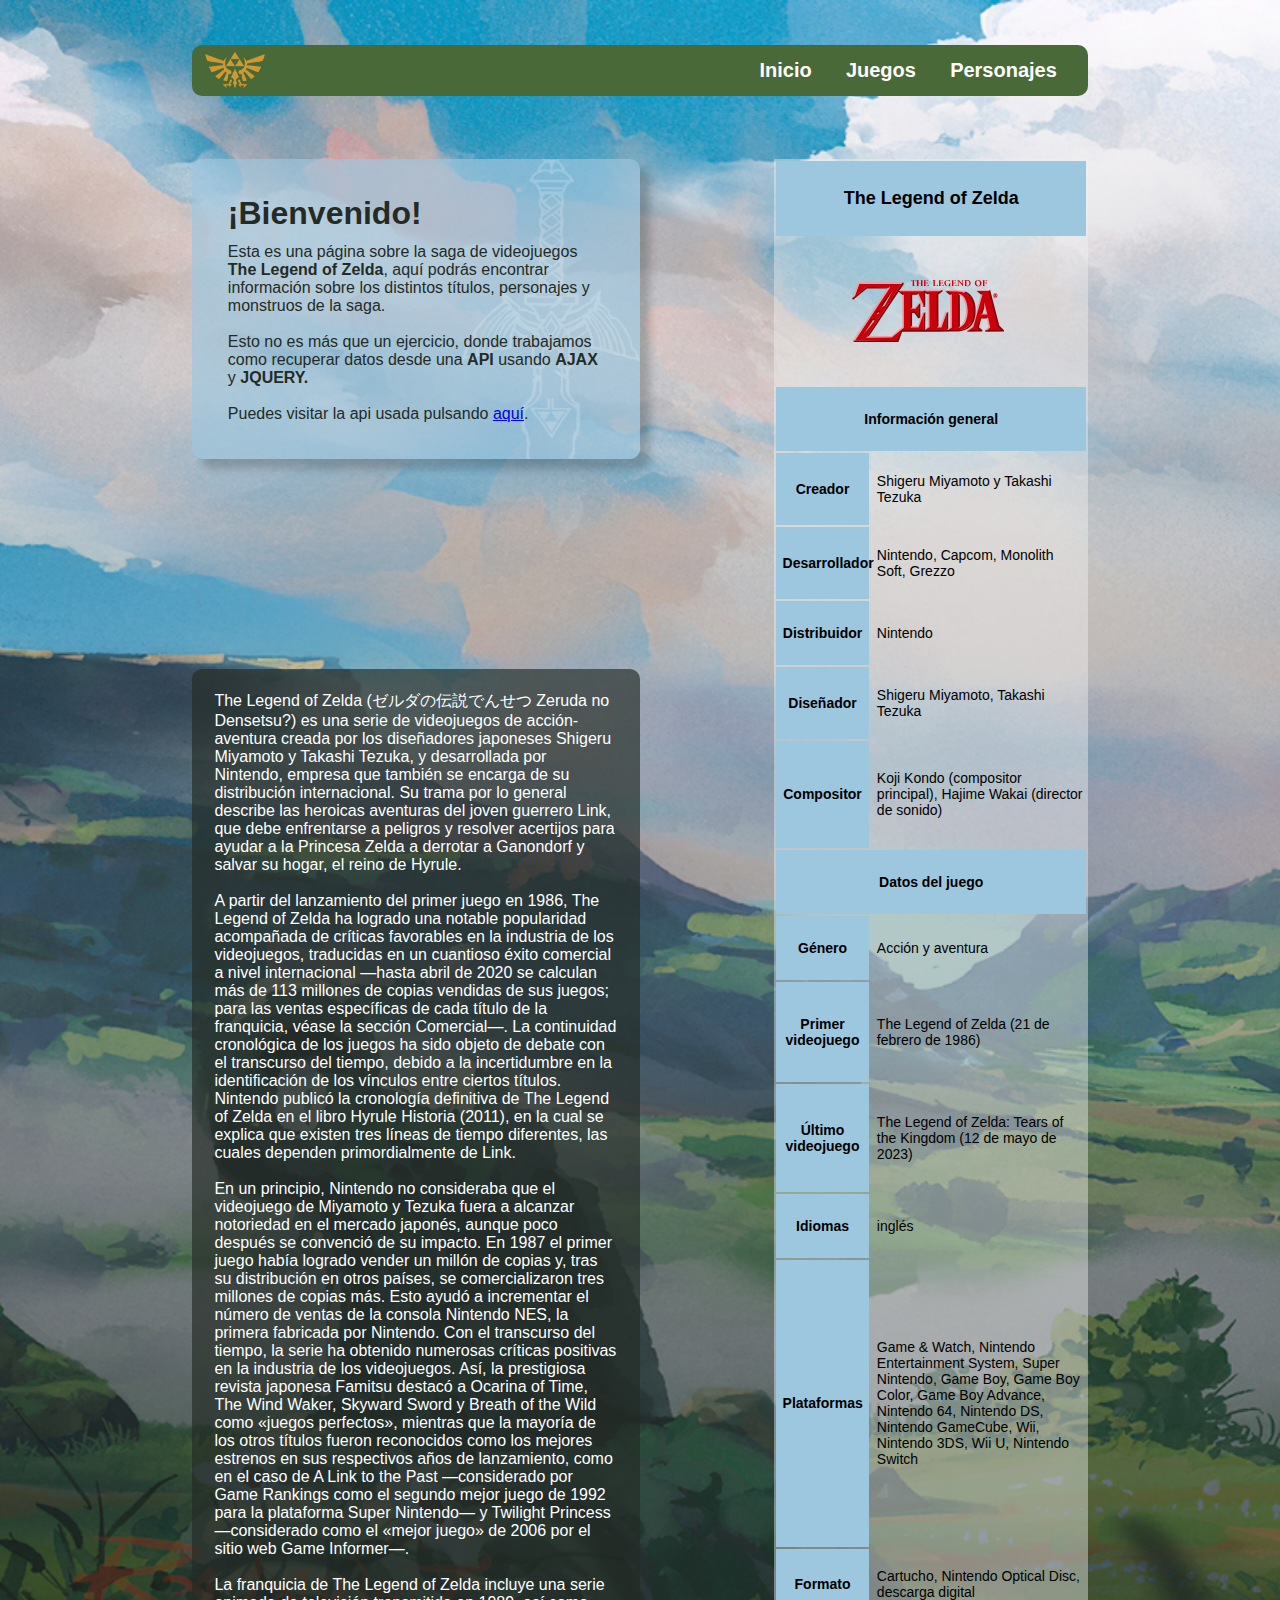
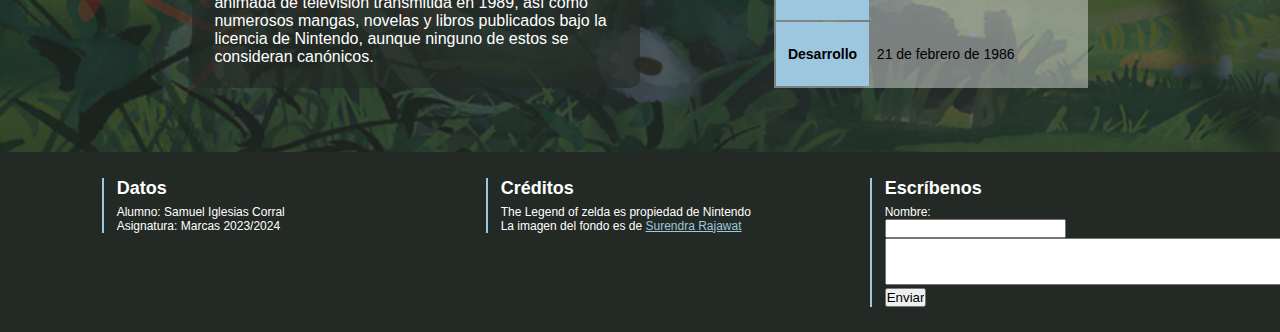
<file: index.html>
<!DOCTYPE html>
<html lang="en">
<head>
    <meta charset="UTF-8">
    <meta name="viewport" content="width=device-width, initial-scale=1.0">
    <title>Document</title>
    <link rel="stylesheet" href="estilo.css">
    <link rel="stylesheet" href="estiloTabla.css">
    <script src="https://code.jquery.com/jquery-3.7.1.min.js" defer></script>
    <script src="script.js" defer></script>
</head>
<body>
    <div class="contenido">
        <!---Barra navegaciion-->
        <div class="navbar">
            <div id="logoContainer"><img src="imagenes/logo4.webp" alt="Triforce Logo" style="padding-top: 5%;"></div>
            <span class="tab"><a href="index.html">Inicio</a></span>
            <span class="tab"><a href="juegos.html">Juegos</a></span>
            <span class="tab"><a href="personajes.html">Personajes</a></span>
        </div>

        <!--Main-->
        <div class="main">
            <div class="bienvenida">
                <h1>¡Bienvenido!</h1>
                <p>Esta es una página sobre la saga de videojuegos <b>The Legend of Zelda</b>, aquí podrás encontrar información sobre los distintos títulos, personajes y monstruos de la saga.
                <br><br>Esto no es más que un ejercicio, donde trabajamos como recuperar datos desde una <b>API</b> usando <b>AJAX</b> y <b>JQUERY.</b>
                <br><br>Puedes visitar la api usada pulsando <a href="https://docs.zelda.fanapis.com/">aquí</a>.
                </p>
            </div>
            <table class="tablainfo">
                <tr>
                    <th colspan="2" class="titulo">The Legend of Zelda</th>
                </tr>
                <tr >
                <tr class="imagenTablainfoTR">
                    <td colspan="2" class="imagenTablainfo">
                        <img src="imagenes/Zelda_Logo.svg">

                    </td>
                </tr>
                <tr class="header">
                    <th colspan="2">Información general</th>
                </tr>
                <tr>
                    <th>Creador</th>
                    <td>Shigeru Miyamoto y Takashi Tezuka</td>
                </tr>
                <tr>
                    <th>Desarrollador</th>
                    <td>Nintendo, Capcom, Monolith Soft, Grezzo</td>
                </tr>
                <tr>
                    <th>Distribuidor</th>
                    <td>Nintendo</td>
                </tr>
                <tr>
                    <th>Diseñador</th>
                    <td>Shigeru Miyamoto, Takashi Tezuka</td>
                </tr>
                <tr>
                    <th>Compositor</th>
                    <td>Koji Kondo (compositor principal), Hajime Wakai (director de sonido)</td>
                </tr>
                <tr class="header">
                    <th colspan="2">Datos del juego</th>
                </tr>
                <tr>
                    <th>Género</th>
                    <td>Acción y aventura</td>
                </tr>
                <tr>
                    <th>Primer videojuego</th>
                    <td>The Legend of Zelda (21 de febrero de 1986)</td>
                </tr>
                <tr>
                    <th>Último videojuego</th>
                    <td>The Legend of Zelda: Tears of the Kingdom (12 de mayo de 2023)</td>
                </tr>
                <tr>
                    <th>Idiomas</th>
                    <td>inglés</td>
                </tr>
                <tr>
                    <th>Plataformas</th>
                    <td>Game & Watch, Nintendo Entertainment System, Super Nintendo, Game Boy, Game Boy Color, Game Boy Advance, Nintendo 64, Nintendo DS, Nintendo GameCube, Wii, Nintendo 3DS, Wii U, Nintendo Switch</td>
                </tr>
                <tr>
                    <th>Formato</th>
                    <td>Cartucho, Nintendo Optical Disc, descarga digital</td>
                </tr>
                <tr>
                    <th>Desarrollo</th>
                    <td>21 de febrero de 1986</td>
                </tr>
            </table>
            <div class="textoMain">
                The Legend of Zelda (ゼルダの伝説でんせつ Zeruda no Densetsu?) es una serie de videojuegos de acción-aventura creada por los diseñadores 
                japoneses Shigeru Miyamoto y Takashi Tezuka, y desarrollada por Nintendo, empresa que también se encarga de su distribución internacional. 
                Su trama por lo general describe las heroicas aventuras del joven guerrero Link, que debe enfrentarse a peligros y resolver acertijos para ayudar a la Princesa Zelda 
                a derrotar a Ganondorf y salvar su hogar, el reino de Hyrule.
                <br><br>
                A partir del lanzamiento del primer juego en 1986, The Legend of Zelda ha logrado una notable popularidad acompañada de críticas favorables en la industria de los videojuegos,
                 traducidas en un cuantioso éxito comercial a nivel internacional —hasta abril de 2020 se calculan más de 113 millones de copias vendidas de sus juegos; para las ventas específicas de cada título de la franquicia,
                  véase la sección Comercial—. La continuidad cronológica de los juegos ha sido objeto de debate con el transcurso del tiempo, debido a la incertidumbre en la identificación de 
                  los vínculos entre ciertos títulos. Nintendo publicó la cronología definitiva de The Legend of Zelda en el libro Hyrule Historia (2011), en la cual se explica que existen tres líneas de tiempo diferentes,
                   las cuales dependen primordialmente de Link.
                <br><br>
                En un principio, Nintendo no consideraba que el videojuego de Miyamoto y Tezuka fuera a alcanzar notoriedad en el mercado japonés, aunque poco después se convenció de su impacto. 
                En 1987 el primer juego había logrado vender un millón de copias y, tras su distribución en otros países, se comercializaron tres millones de copias más. Esto ayudó a incrementar 
                el número de ventas de la consola Nintendo NES, la primera fabricada por Nintendo. Con el transcurso del tiempo, la serie ha obtenido numerosas críticas positivas en la industria 
                de los videojuegos. Así, la prestigiosa revista japonesa Famitsu destacó a Ocarina of Time, The Wind Waker, Skyward Sword y Breath of the Wild como «juegos perfectos», 
                mientras que la mayoría de los otros títulos fueron reconocidos como los mejores estrenos en sus respectivos años de lanzamiento, como en el caso de A Link to the Past 
                —considerado por Game Rankings como el segundo mejor juego de 1992 para la plataforma Super Nintendo— y Twilight Princess —considerado como el «mejor juego» de 2006 por el sitio web Game Informer—.
                <br><br>
                La franquicia de The Legend of Zelda incluye una serie animada de televisión transmitida en 1989, así como numerosos mangas, novelas y libros publicados bajo la licencia de Nintendo, aunque ninguno de estos se consideran canónicos.
            </div>
        </div>
        
    </div>

    <!--Footer-->
    <footer>
        <div class="foot1">
            <h2>Datos</h2>
            Alumno: Samuel Iglesias Corral <br>
            Asignatura: Marcas 2023/2024
        </div>
        <div class="foot2">
            <h2>Créditos</h2>
            The Legend of zelda es propiedad de Nintendo
            <br>La imagen del fondo es de <a href="https://rajawats.com/">Surendra Rajawat</a>
        </div>
        <div class="foot3">
            <h2>Escríbenos</h2>
            <form action="">
                <label for="fname">Nombre:</label><br>
                <input type="text" id="fname" name="fname"><br>
                <textarea name="" id="" rows="3" cols="55"></textarea>
                <input type="submit" value="Enviar">
            </form>
            
        </div>
    </footer>
</body>
</html>
</file>
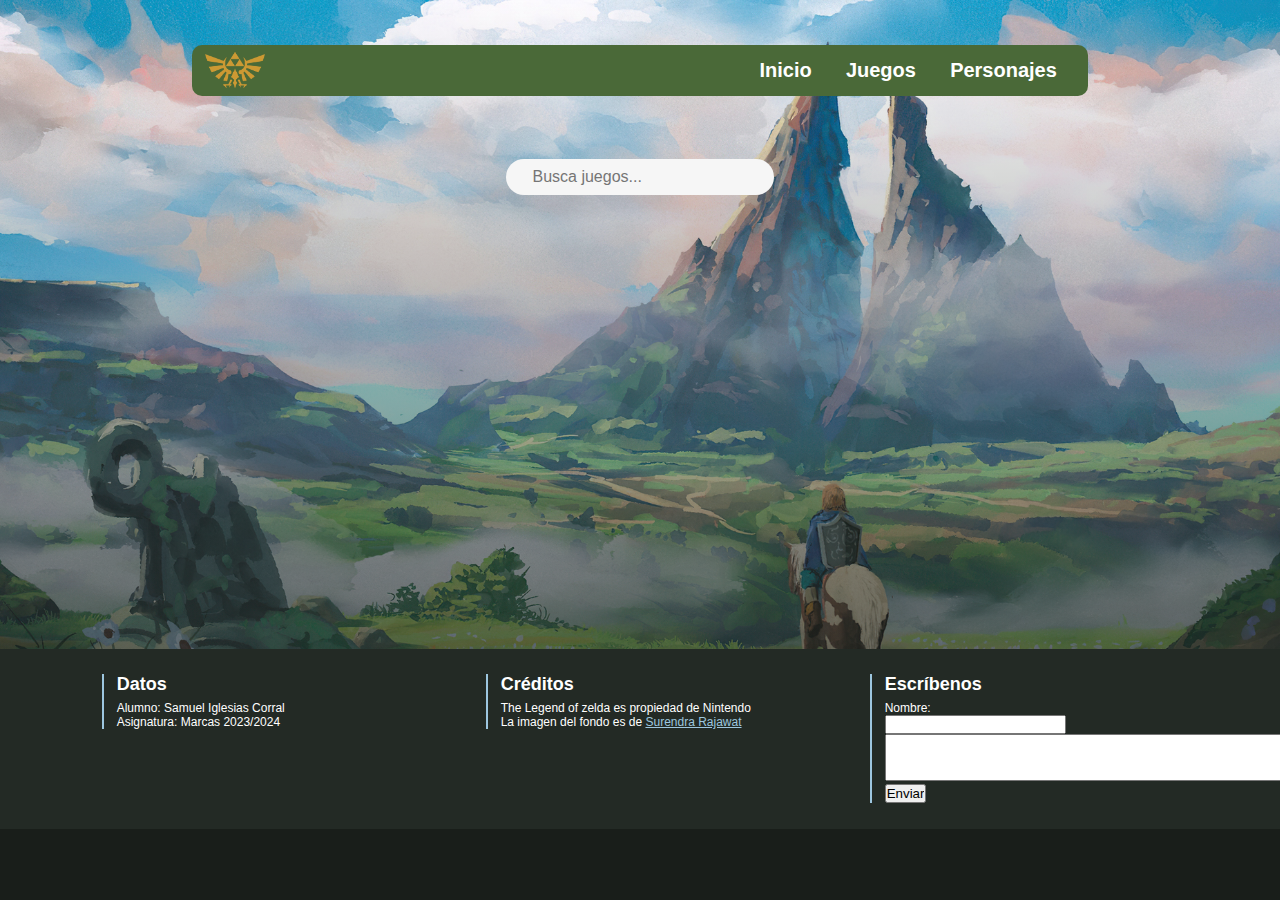
<file: juegos.html>
<!DOCTYPE html>
<html lang="en">
<head>
    <meta charset="UTF-8">
    <meta name="viewport" content="width=device-width, initial-scale=1.0">
    <title>Document</title>
    <link rel="stylesheet" href="estilo.css">
    <script src="https://code.jquery.com/jquery-3.7.1.min.js" defer></script>
    <script src="script.js" defer></script>
</head>
<body>

    <div class="contenido">
        <!---Barra navegaciion-->
        <div class="navbar">
            <div id="logoContainer"><img src="imagenes/logo4.webp" alt="Triforce Logo" style="padding-top: 5%;"></div>
            <span class="tab"><a href="index.html">Inicio</a></span>
            <span class="tab"><a href="juegos.html">Juegos</a></span>
            <span class="tab"><a href="personajes.html">Personajes</a></span>
            
        </div>

        <!---Buscador-->
        <div class="searchcontainer">
            <input type="search" name="" class="searchbar" placeholder="Busca juegos...">
        </div>

        <!--Contenedor cartas-->
        <div class="cardcontainer">
            
        </div>
    
        
    </div>

    <!--Template carta-->
    <template id="cardTemplate">
        <div class="card" data-indice="">
            
            <h3 class="nombre"></h3>
            <div><b class="fecha"></b></div>
            <p class="descripcion"></p>
            
        </div>
    </template>

    <!--Footer-->
    <footer>
        <div class="foot1">
            <h2>Datos</h2>
            Alumno: Samuel Iglesias Corral <br>
            Asignatura: Marcas 2023/2024
        </div>
        <div class="foot2">
            <h2>Créditos</h2>
            The Legend of zelda es propiedad de Nintendo
            <br>La imagen del fondo es de <a href="https://rajawats.com/">Surendra Rajawat</a>
        </div>
        <div class="foot3">
            <h2>Escríbenos</h2>
            <form action="">
                <label for="fname">Nombre:</label><br>
                <input type="text" id="fname" name="fname"><br>
                <textarea name="" id="" rows="3" cols="55"></textarea>
                <input type="submit" value="Enviar">
            </form>
            
        </div>
    </footer>
    
</body>
</html>
</file>
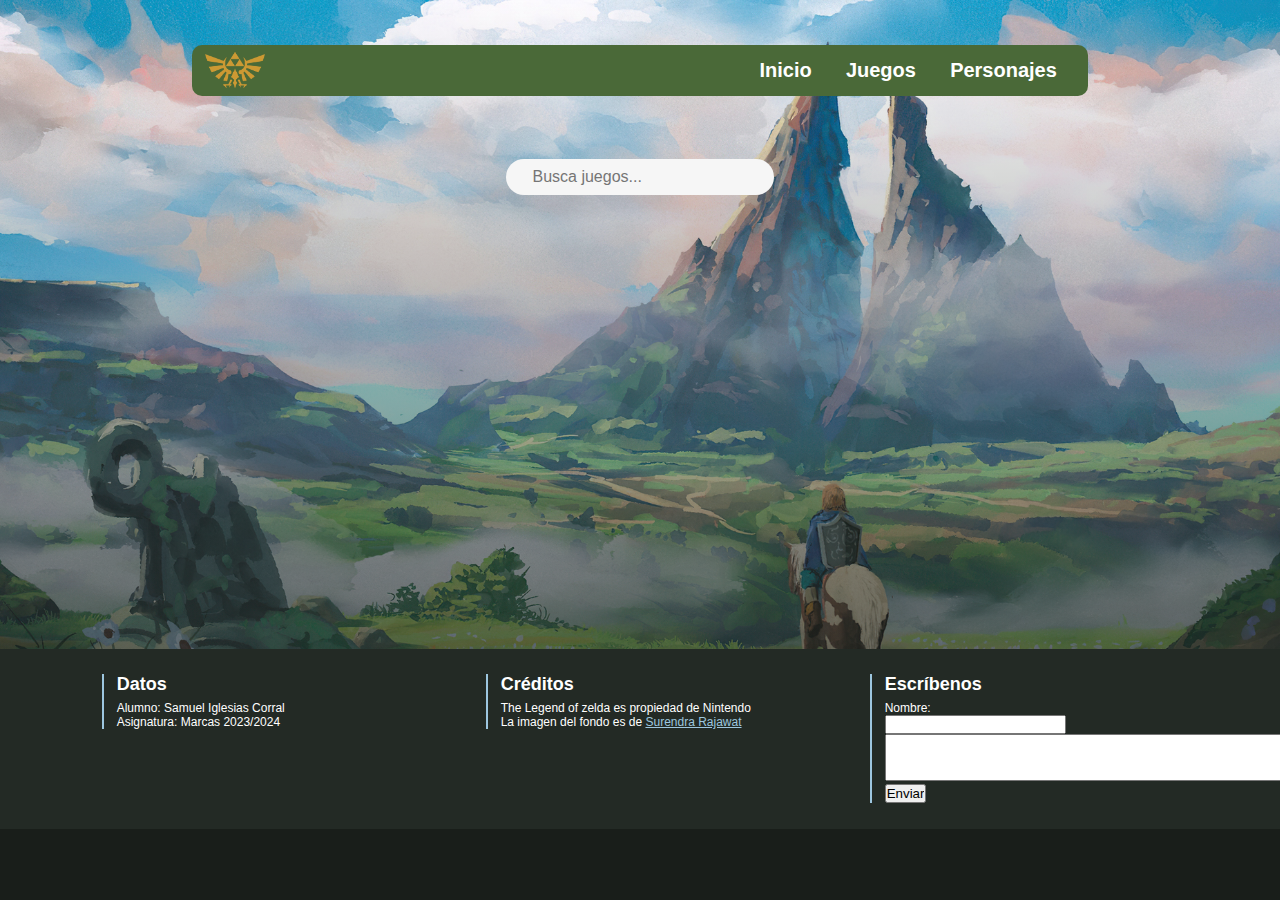
<file: personajes.html>
<!DOCTYPE html>
<html lang="en">
<head>
    <meta charset="UTF-8">
    <meta name="viewport" content="width=device-width, initial-scale=1.0">
    <title>Document</title>
    <link rel="stylesheet" href="estilo.css">

    <script src="https://code.jquery.com/jquery-3.7.1.min.js" defer></script>
    <script src="script.js" defer></script>

</head>
<body>
    <div class="contenido">
        <!---Barra navegaciion-->
        <div class="navbar">
            <div id="logoContainer"><img src="imagenes/logo4.webp" alt="Triforce Logo" style="padding-top: 5%;"></div>
            <span class="tab"><a href="index.html">Inicio</a></span>
            <span class="tab"><a href="juegos.html">Juegos</a></span>
            <span class="tab"><a href="personajes.html">Personajes</a></span>
            
        </div>
    
        <!---Buscador-->
        <div class="searchcontainer">
            <input type="search" name="" class="searchbar" placeholder="Busca juegos...">
        </div>
    
        <!--Contenedor cartas-->
        <div class="cardcontainerPersonajes">
            
        </div>
    
        
    </div>
    
    <!--Template carta-->
    <template id="cardTemplate">
        <div class="card" data-indice="">
            
            <h3 class="nombre"></h3>
            <div><b class="fecha"></b></div>
            <p class="descripcion"></p>
            
        </div>
    </template>
    
    <!--Footer-->
    <footer>
        <div class="foot1">
            <h2>Datos</h2>
            Alumno: Samuel Iglesias Corral <br>
            Asignatura: Marcas 2023/2024
        </div>
        <div class="foot2">
            <h2>Créditos</h2>
            The Legend of zelda es propiedad de Nintendo
            <br>La imagen del fondo es de <a href="https://rajawats.com/">Surendra Rajawat</a>
        </div>
        <div class="foot3">
            <h2>Escríbenos</h2>
            <form action="">
                <label for="fname">Nombre:</label><br>
                <input type="text" id="fname" name="fname"><br>
                <textarea name="" id="" rows="3" cols="55"></textarea>
                <input type="submit" value="Enviar">
            </form>
            
        </div>
    </footer>
</body>
</html>
</file>
<file: estilo.css>
*{
    box-sizing: border-box;
    font-family: Arial, Helvetica, sans-serif;
    margin: 0;
    padding: 0;
}
body{
    background: 
        linear-gradient(rgba(0, 0, 255, 0), #232a25d3 ),
        url(imagenes/background.jpg);
    background-color: #191e1a;
    background-size: cover;
    background-repeat: no-repeat;
}

.contenido{
    width: 70%;
    margin: auto;
    margin-bottom: 5%;
    min-height: 60vh;
}

.navbar{
    border-radius: 10px;
    width: 100%;

    margin-top: 5%;
    margin-bottom: 7%;
    padding: 0.5% 3% 0.5% 1.5%;

    background-color: #4A6938;
    

    display: flex;
    align-items: center;
}
.tab{
    margin-left: 3%;
    padding: 0.5%;
    width: min-content;
}
.tab>a{
    color: white;
    text-decoration: none;
    font-weight: 600;
    font-size: 20px;
}
.tab>a:hover{
    color: #f3ca78;
    text-decoration: underline;
}
#logoContainer{
    margin-right: auto;
    width: 7%;
    object-fit: contain;
}
#logoContainer>img{
    width: 100%;
}

.main{
    display: grid;
    grid-template-columns: repeat(2,1fr);
    grid-template-rows: 1fr 2fr;
}

.bienvenida{
    border-radius: 10px;
    padding:8%;
    
    width: 100%;
    height: min-content;
    display: flex;
    flex-direction: column;
    justify-content: center;

    background: #9dc6dfa7;
    box-shadow: 10px 10px 8px rgba(0, 0, 0, 0.2);
    background-image: url(imagenes/espadablanca20.png) ;
    background-position: right;
    background-size: 40%;
    background-repeat: no-repeat;

    color: #242B26;
}
.bienvenida>h1{
    font-weight: 800;
    margin-bottom: 3%;
}

footer{
    padding: 2%;

    width: 100%;

    background-color: #232A25;
    color: white;
    font-size: 12px;

    display: flex;
    justify-content: space-evenly;
    
}
footer>div{
    height: min-content;
    border-left: 2px solid #9DC6DF;
    padding: 0% 1%;
    width: 25%;
}
footer>div>h2{
    margin-bottom: 2%;
}
footer>div>a{
    color:#9DC6DF ;
}
footer>div>a:hover{
    color:#f3ca78 ;
}

.textoMain{
    border-radius: 10px;
    background-color: #232a25a7;
    height: min-content;
    color: white;
    padding: 5%;
}

/*JUEGOS*/
.searchcontainer {
    margin-bottom: 5%;
    display: flex;
    justify-content: center;
}
.searchcontainer input[type="search"] {
    border: none;
    border-radius: 50px; 

    width: 30%;
    padding: 1% 1% 1% 3%;

    background-color:  #f6f6f6; 
    font-size: 16px; 
    
    transition: border-color 0.3s ease; 

    background-repeat: no-repeat;
    background-position: 2%;
    background-size: 5%;
}
.searchcontainer input[type="search"]:hover {
    border-color: #1a88fe; 
}
.searchcontainer input[type="search"]:focus {
    outline: none; 
    border-color: #1a88fe; 
    box-shadow: 0 0 0 2px #007bff79; 
}


.cardcontainer {
    display: grid;
    grid-template-columns: repeat(2,1fr);
}

.card {
    border-radius: 10px; 
    
    max-width: 90%; 
    margin: 0 auto 3.5% auto; 
    padding: 10%;

    background: #d6d6d6a7;
    box-shadow: 10px 10px 8px rgba(0, 0, 0, 0.2);
    background-image: url(imagenes/espadablanca20.png) ;
    background-position: right bottom;
    background-size: 60%;
    background-repeat: no-repeat;

    transition: all 0.3s ease;
    
}

.card:hover{
    box-shadow: 0 4px 8px #007bff79; 
}
.card h3 {
    color: #305A35; 
    font-size: 24px; 
    margin-bottom: 3%; 
}
.card div{
    color: #507760;
    margin-bottom: 8%; 
}
.card p {
    font-size: 16px; 
    color: #333; 
}
</file>
<file: estiloTabla.css>
.tablainfo {
    grid-column: 2/-1;
    grid-row: 1/-1;
    margin-left: auto;
    width: 70%;
    font-size: 14px;
    background-color: #f2f2f26e;
}
th {
    background-color: #9DC6DF;
    padding: 2%;
    width: 30%;
}
td{
    padding-left: 2%;
}
.titulo {
    background-color: #9DC6DF;
    font-size: 18px;
    font-weight: bold;
    text-align: center;
    padding: 2%;
}
.imagenTablainfo {
    object-fit: contain;
    
}
.imagenTablainfo>img{
    margin-left: 23%;
    width: 50%;
}
.header {
    background-color: #e6e6e6;
    font-weight: bold;
    text-align: center;
    padding: 2%;
}
</file>
